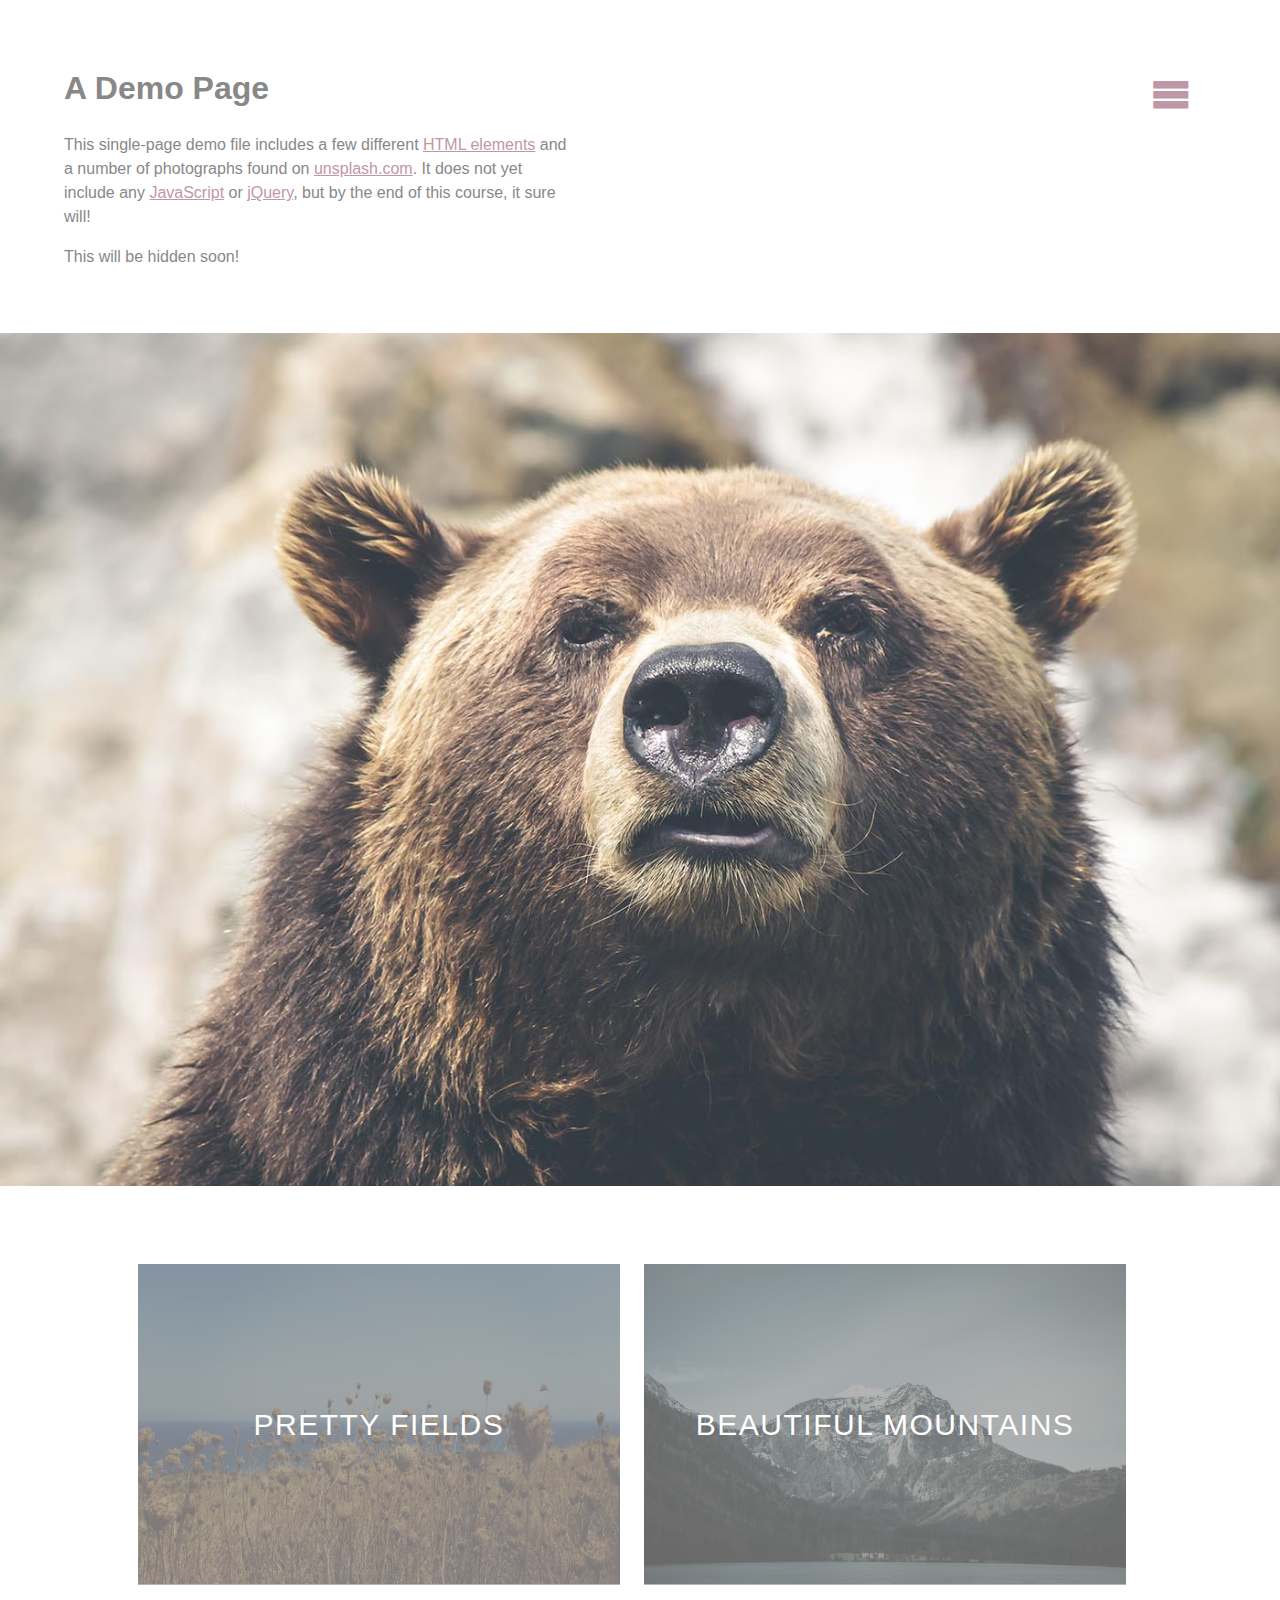
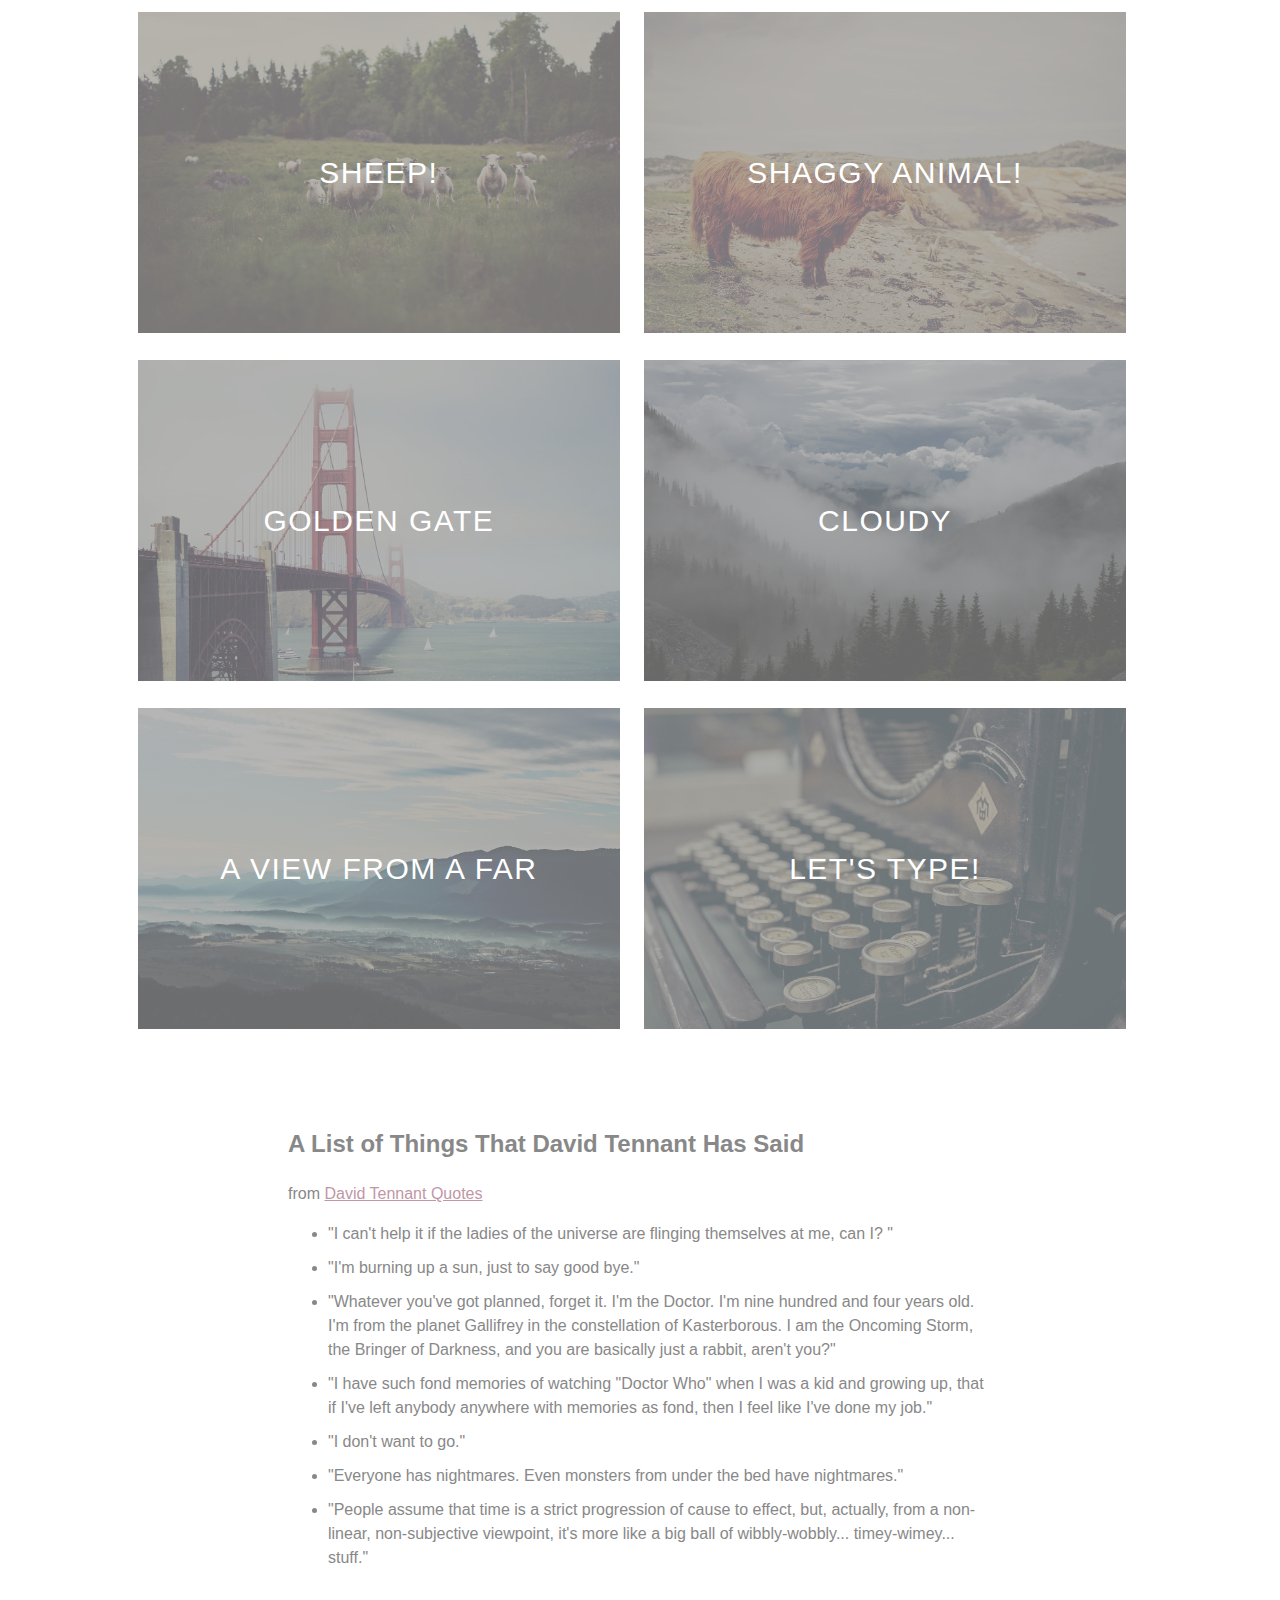
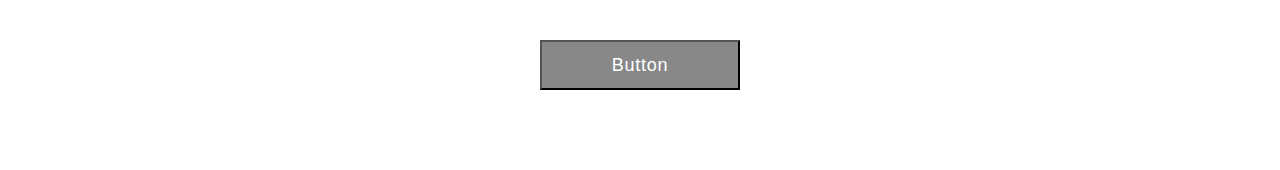
<file: demo-files/index.html>
<!doctype html>
<html lang="en">
  <head>
    <meta name="viewport" content="width=device-width,initial-scale=1" />
    <meta name="description" content="GDI Philly Intro to jQuery class demo files">

    <title>A Demo Page</title>
    <link rel="stylesheet" type="text/css" href="css/site.css">
  </head>

  <body>
    <header>
      <h1>A Demo Page</h1>
      <section id='banner'>
        <p>This single-page demo file includes a few different <a href="https://developer.mozilla.org/en-US/docs/Web/HTML/Element">HTML elements</a> and a number of photographs found on <a href="https://unsplash.com/">unsplash.com</a>. It does not yet include any <a href="http://cdn.meme.am/instances/57142428.jpg">JavaScript</a> or <a href="http://www.jquery.com">jQuery</a>, but by the end of this course, it sure will!</p>
        <span>This will be hidden soon!</span>
      </section>
    </header>

    <nav>
      <a href="#" class="menu-icon">
        <span class="hamburger"></span>
      </a>
      <ul class="site-nav">
        <li><a href="#">Home</a></li>
        <li><a href="#">About</a></li>
        <li><a href="#">Projects</a></li>
        <li><a href="#">Blog</a></li>
      </ul>
    </nav>

    <section class="hero">
        <img src="images/photo4.jpg" alt="photograph of a bear's face">
    </section>

    <section class="gallery">
      <ul>
        <li><img src="images/photo3.jpg"><div class="overlay"><p>Pretty Fields</p></div></li>
        <li><img src="images/photo5.jpg"><div class="overlay"><p>Beautiful Mountains</p></div></li>
        <li><img src="images/photo6.jpg"><div class="overlay"><p>Sheep!</p></div></li>
        <li><img src="images/photo8.jpg"><div class="overlay"><p>Shaggy Animal!</p></div></li>
        <li><img src="images/photo10.jpg"><div class="overlay"><p>Golden Gate</p></div></li>
        <li><img src="images/photo11.jpg"><div class="overlay"><p>Cloudy</p></div></li>
        <li><img src="images/photo12.jpg"><div class="overlay"><p>A View from A Far</p></div></li>
        <li><img src="images/photo13.jpg"><div class="overlay"><p>Let's type!</p></div></li>
      </ul>
    </section>

    <section class="tennant-quotes">
      <h2>A List of Things That David Tennant Has Said</h2>
      <p>from <a href="http://davidtennantontwitter.blogspot.com/2014/04/celebrating-43-years-of-david-tennant_8816.html">David Tennant Quotes</a></p>
      <ul>
        <li>"I can't help it if the ladies of the universe are flinging themselves at me, can I? "</li>
        <li>"I'm burning up a sun, just to say good bye."</li>
        <li>"Whatever you've got planned, forget it. I'm the Doctor. I'm nine hundred and four years old. I'm from the planet Gallifrey in the constellation of Kasterborous. I am the Oncoming Storm, the Bringer of Darkness, and you are basically just a rabbit, aren't you?"</li>
        <li>"I have such fond memories of watching "Doctor Who" when I was a kid and growing up, that if I've left anybody anywhere with memories as fond, then I feel like I've done my job."</li>
        <li>"I don't want to go."</li>
        <li>"Everyone has nightmares. Even monsters from under the bed have nightmares."</li>
        <li>"People assume that time is a strict progression of cause to effect, but, actually, from a non-linear, non-subjective viewpoint, it's more like a big ball of wibbly-wobbly... timey-wimey... stuff."</li>
      </ul>
    </section>

    <section class="button-container">
      <button>Button</button>
    </section>

  </body>
</html>
</file>
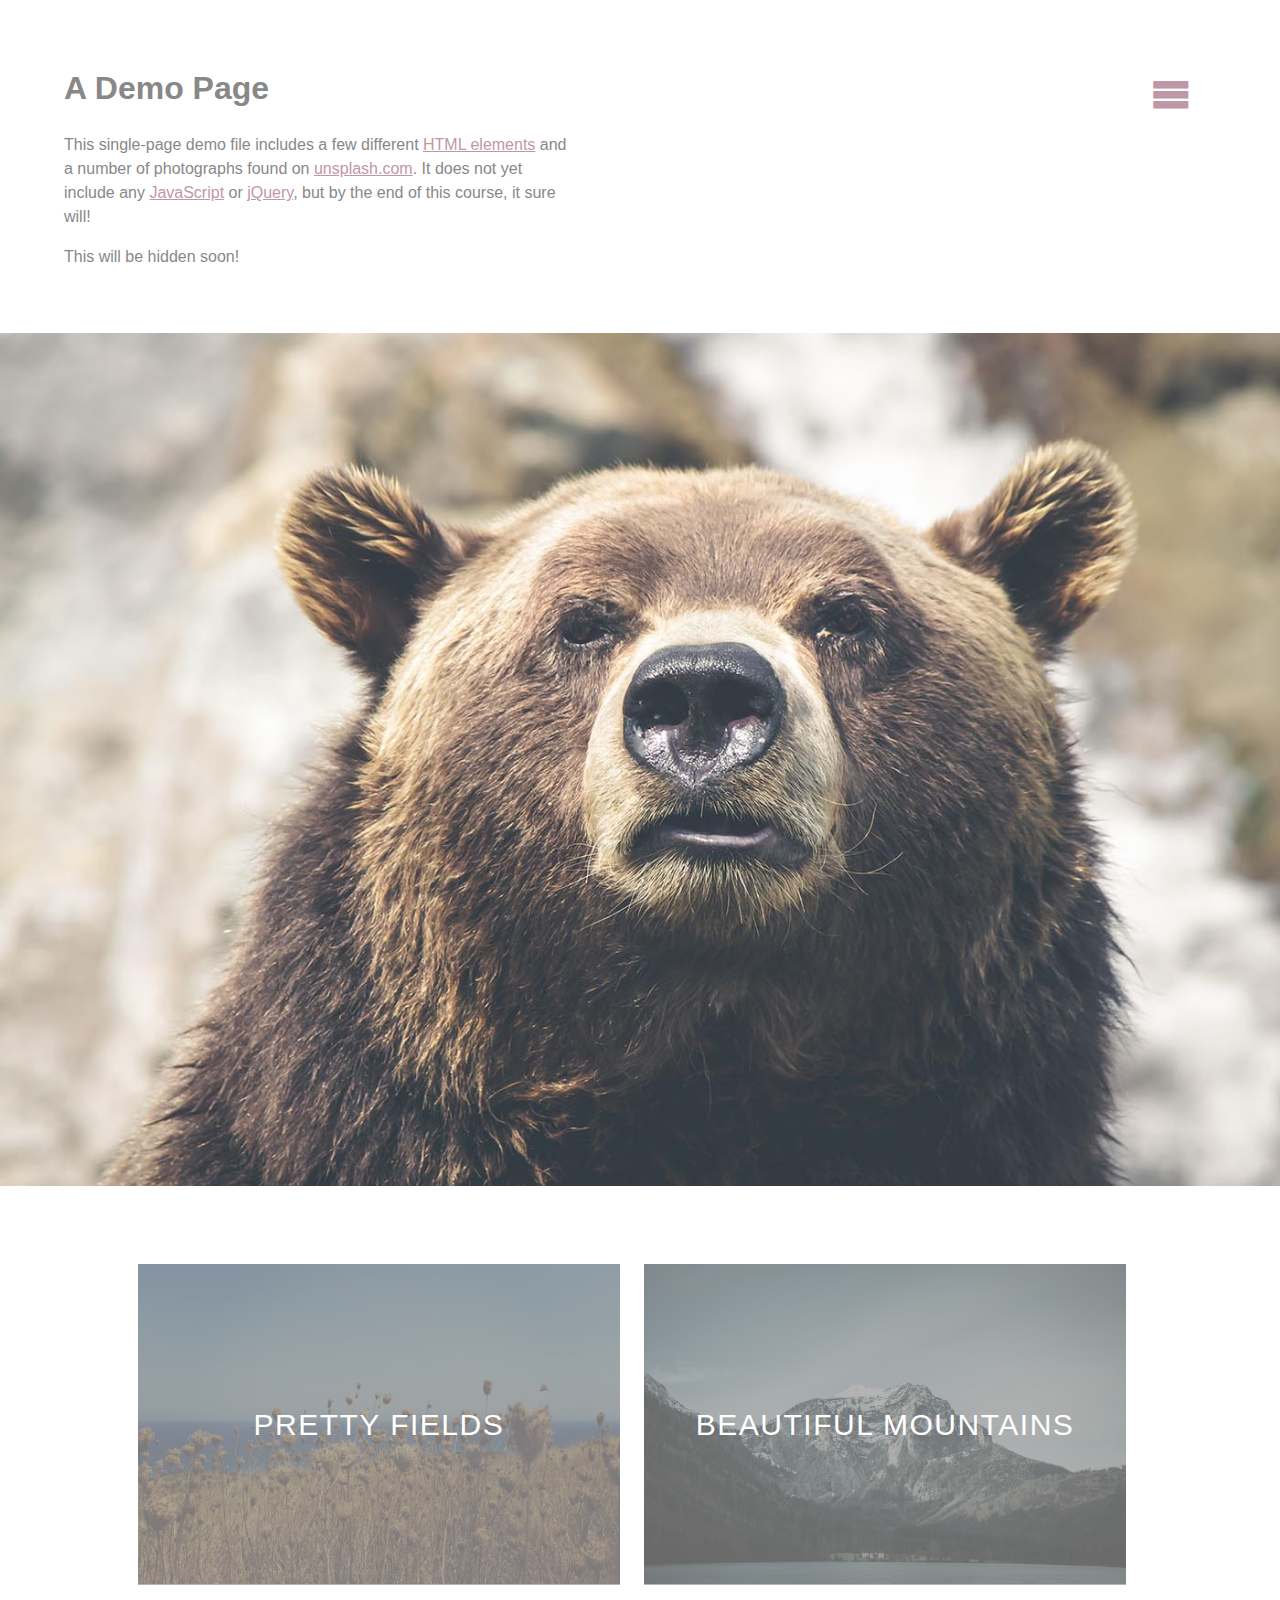
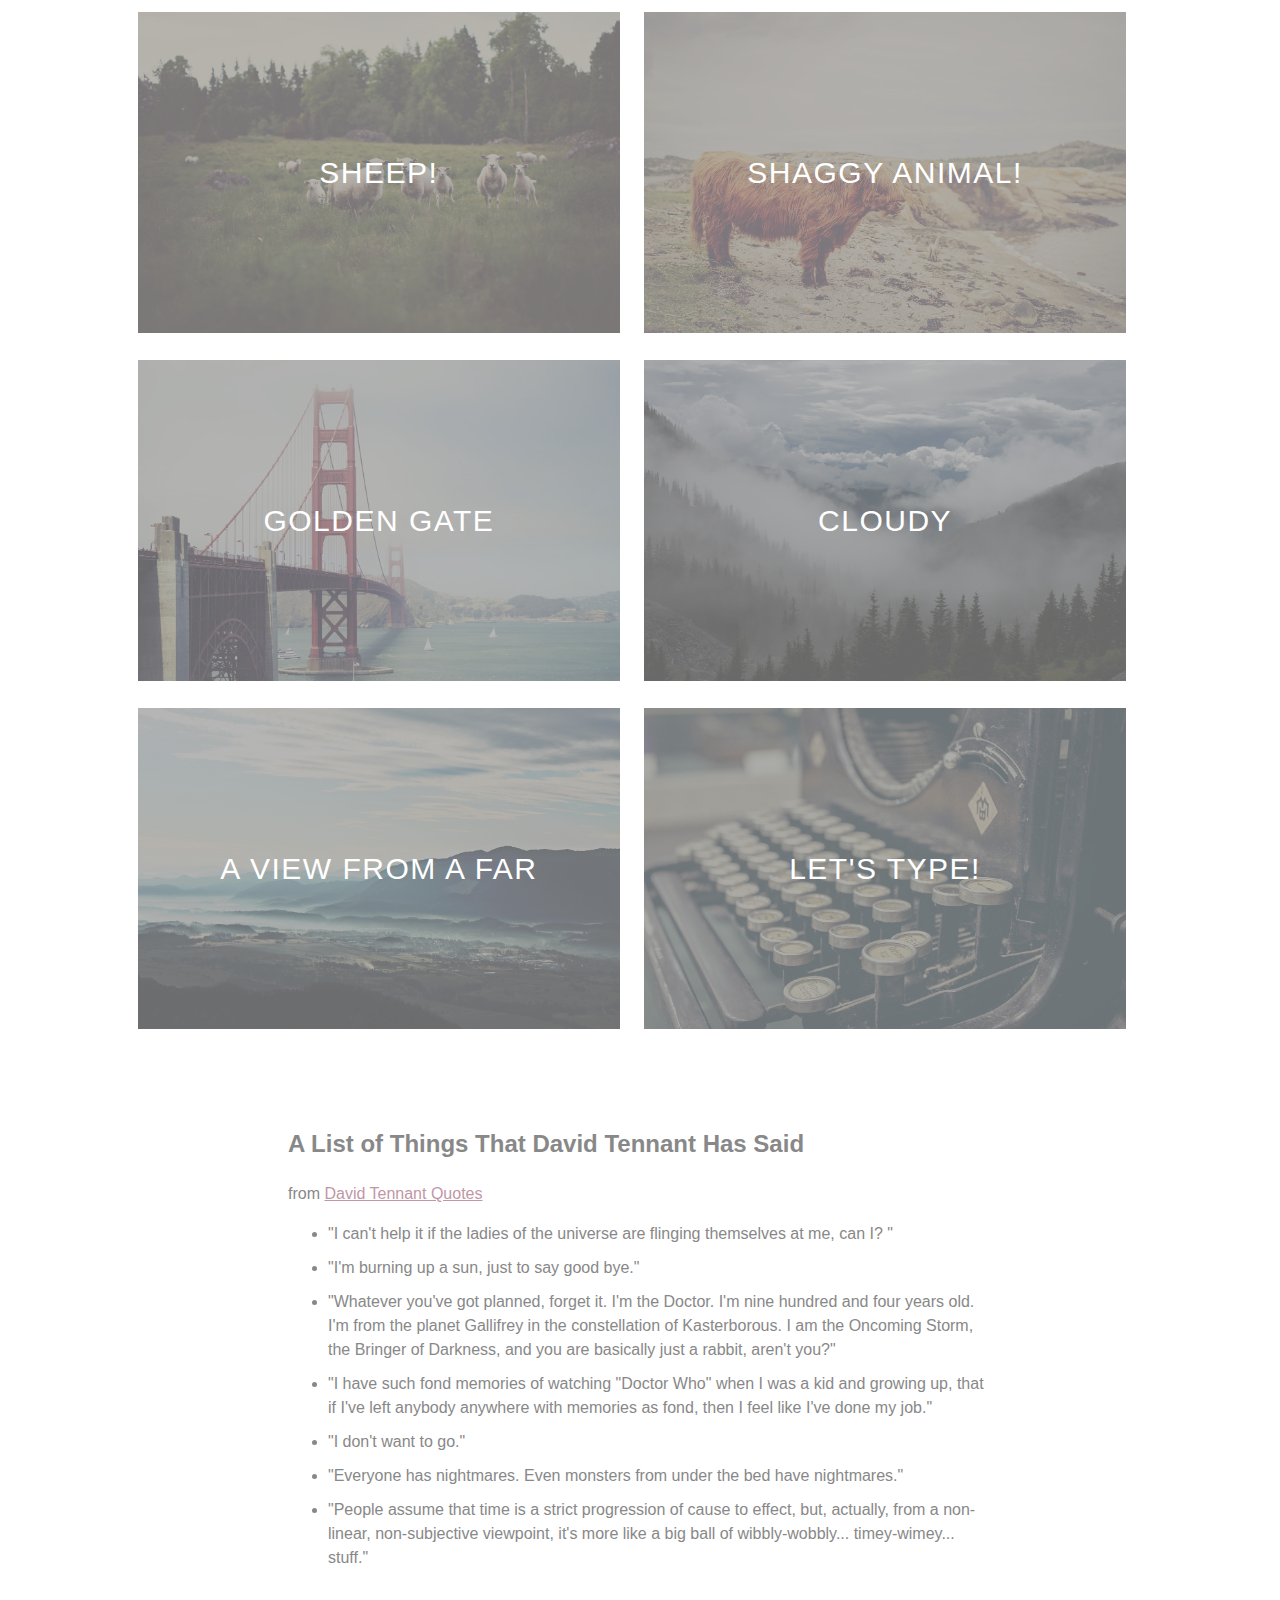
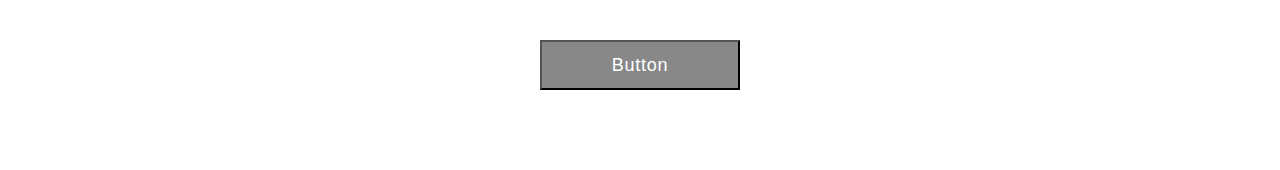
<file: demo-files/demo-solutions/index.html>
<!doctype html>
<html lang="en">
  <head>
    <meta name="viewport" content="width=device-width,initial-scale=1" />
    <meta name="description" content="GDI Philly Intro to jQuery class demo files">

    <title>A Demo Page</title>
    <link rel="stylesheet" type="text/css" href="../css/site.css">
  </head>

  <body>
    <header>
      <h1>A Demo Page</h1>
      <section id='banner'>
        <p>This single-page demo file includes a few different <a href="https://developer.mozilla.org/en-US/docs/Web/HTML/Element">HTML elements</a> and a number of photographs found on <a href="https://unsplash.com/">unsplash.com</a>. It does not yet include any <a href="http://cdn.meme.am/instances/57142428.jpg">JavaScript</a> or <a href="http://www.jquery.com">jQuery</a>, but by the end of this course, it sure will!</p>
        <span>This will be hidden soon!</span>
      </section>
    </header>

    <nav>
      <a href="#" class="menu-icon">
        <span class="hamburger"></span>
      </a>
      <ul class="site-nav">
        <li><a href="#">Home</a></li>
        <li><a href="#">About</a></li>
        <li><a href="#">Projects</a></li>
        <li><a href="#">Blog</a></li>
      </ul>
    </nav>

    <section class="hero">
        <img src="images/photo4.jpg" alt="photograph of a bear's face">
    </section>

    <section class="gallery">
      <ul>
        <li><img src="images/photo3.jpg"><div class="overlay"><p>Pretty Fields</p></div></li>
        <li><img src="images/photo5.jpg"><div class="overlay"><p>Beautiful Mountains</p></div></li>
        <li><img src="images/photo6.jpg"><div class="overlay"><p>Sheep!</p></div></li>
        <li><img src="images/photo8.jpg"><div class="overlay"><p>Shaggy Animal!</p></div></li>
        <li><img src="images/photo10.jpg"><div class="overlay"><p>Golden Gate</p></div></li>
        <li><img src="images/photo11.jpg"><div class="overlay"><p>Cloudy</p></div></li>
        <li><img src="images/photo12.jpg"><div class="overlay"><p>A View from A Far</p></div></li>
        <li><img src="images/photo13.jpg"><div class="overlay"><p>Let's type!</p></div></li>
      </ul>
    </section>

    <section class="tennant-quotes">
      <h2>A List of Things That David Tennant Has Said</h2>
      <p>from <a href="http://davidtennantontwitter.blogspot.com/2014/04/celebrating-43-years-of-david-tennant_8816.html">David Tennant Quotes</a></p>
      <ul>
        <li>"I can't help it if the ladies of the universe are flinging themselves at me, can I? "</li>
        <li>"I'm burning up a sun, just to say good bye."</li>
        <li>"Whatever you've got planned, forget it. I'm the Doctor. I'm nine hundred and four years old. I'm from the planet Gallifrey in the constellation of Kasterborous. I am the Oncoming Storm, the Bringer of Darkness, and you are basically just a rabbit, aren't you?"</li>
        <li>"I have such fond memories of watching "Doctor Who" when I was a kid and growing up, that if I've left anybody anywhere with memories as fond, then I feel like I've done my job."</li>
        <li>"I don't want to go."</li>
        <li>"Everyone has nightmares. Even monsters from under the bed have nightmares."</li>
        <li>"People assume that time is a strict progression of cause to effect, but, actually, from a non-linear, non-subjective viewpoint, it's more like a big ball of wibbly-wobbly... timey-wimey... stuff."</li>
      </ul>
    </section>

    <section class="button-container">
      <button>Button</button>
    </section>

    <script src="http://code.jquery.com/jquery-2.2.1.js"></script>
    <script type="text/javascript" src="js/my_javascript.js"></script>
  </body>
</html>
</file>
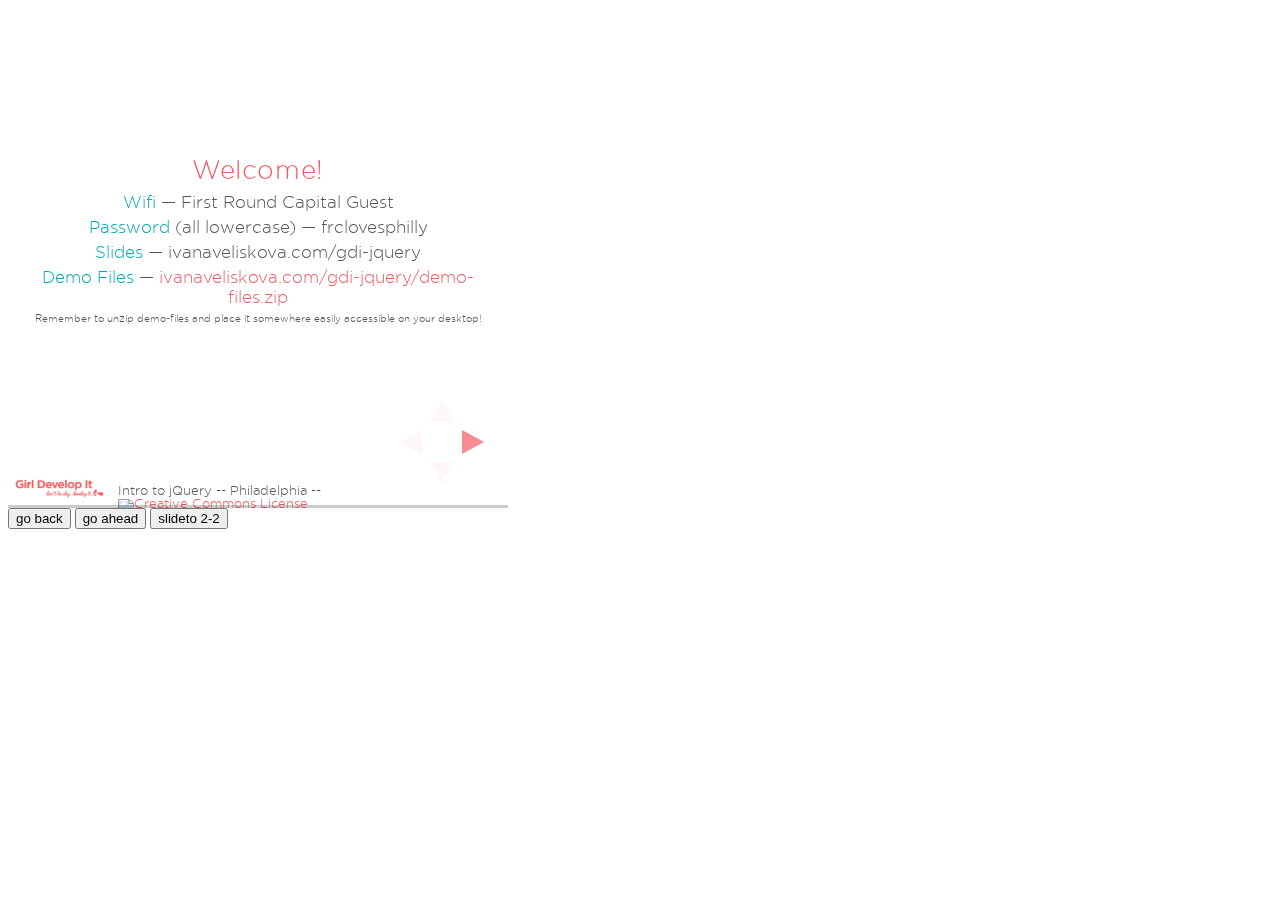
<file: plugin/postmessage/example.html>
<html>
	<body>

		<iframe id="reveal" src="../../index.html" style="border: 0;" width="500" height="500"></iframe>

		<div>
			<input id="back" type="button" value="go back"/>
			<input id="ahead" type="button" value="go ahead"/>
			<input id="slideto" type="button" value="slideto 2-2"/>
		</div>

		<script>

			(function (){

				var back = document.getElementById( 'back' ),
						ahead = document.getElementById( 'ahead' ),
						slideto = document.getElementById( 'slideto' ),
						reveal =  window.frames[0];

					back.addEventListener( 'click', function () {
						
					reveal.postMessage( JSON.stringify({method: 'prev', args: []}), '*' );
				}, false );

				ahead.addEventListener( 'click', function (){
					reveal.postMessage( JSON.stringify({method: 'next', args: []}), '*' );
				}, false );

				slideto.addEventListener( 'click', function (){
					reveal.postMessage( JSON.stringify({method: 'slide', args: [2,2]}), '*' );
				}, false );

			}());

		</script>

	</body>
</html>
</file>
<file: demo-files/css/site.css>
@font-face {
  font-style: normal;
  font-family: 'icons'; // scss-lint:disable VariableForProperty
  font-weight: normal;
  src: url('../font/icomoon.eot');
  src: url('../font/icomoon.eot?#iefix') format('embedded-opentype'),
       url('../font/icomoon.woff') format('woff'),
       url('../font/icomoon.ttf');
}


body {
  color: #888;
  font-family: 'Helvetica', sans-serif;
  line-height: 1.5;
  margin: 0;
}

header {
  float: left;
  margin: 5%;
  max-width: 40%;
}

nav {
  float: right;
  margin: 5%;
  max-width: 90px;
  width: 100%;
  text-align: center;
}

nav ul {
  margin: 0;
  padding: 5px;
  list-style: none;
  border: 1px solid black;
}

nav ul li {
  display: block;
}

nav ul li a {
  color: #444;
  margin: 10px;
  text-decoration: none;
}

.hamburger {}

.hamburger:before {
  font-family: 'icons';
  content:'\e900';
  font-size: 40px;
}

.menu-icon {
  text-decoration: none;
  display: block;
}

.site-nav {
  display: none;
}

h1 {
  margin-top: 0;
  width: 207px;
}

a {
  color: #bf97a6;
}

a:hover {
  text-decoration: none;
}

.hero img {
  margin-bottom: 60px;
  width: 100%;
}

.gallery {
  margin-bottom: 80px;
}

.gallery ul {
  margin: 0 auto;
  padding: 0;
  width: 80%;
}

.gallery li {
  display: inline-block;
  list-style: none;
  margin: 1%;
  position: relative;
  vertical-align: middle;
  width: 47%;
}

.gallery li img {
  height: 100%;
  width: 100%;
}

.overlay {
  align-items: center;
  background: rgba(150, 150, 150, 0.7);
  color: white;
  display: flex;
  font-size: 30px;
  height: 98%;
  justify-content: center;
  letter-spacing: 1.5px;
  position: absolute;
  text-transform: uppercase;
  top: 0;
  width: 100%;
}

.tennant-quotes {
  margin: 0 auto 60px;
  max-width: 55%;
}

.tennant-quotes li {
  padding-bottom: 10px;
}

.button-container {
  text-align: center;
  margin-bottom: 80px;
}

button {
  text-align: center;
  margin: 0 auto;
  border-radius: 0;
  background-color: #888;
  color: white;
  width: 200px;
  height: 50px;
  font-size: 18px;
  font-family: Helvetica, sans-serif;
  letter-spacing: .04em;
  font-weight: 300;
}
button:hover {
  opacity: .7
}

@-webkit-keyframes rotate {
  from {
    -webkit-transform: rotate(0deg);
  }
  to { 
    -webkit-transform: rotate(360deg);
  }
}
.spin
{
    -webkit-animation-name: rotate; 
    -webkit-animation-duration: 2.5s; 
    -webkit-animation-iteration-count: infinite;
    -webkit-animation-timing-function: linear;
}
</file>
